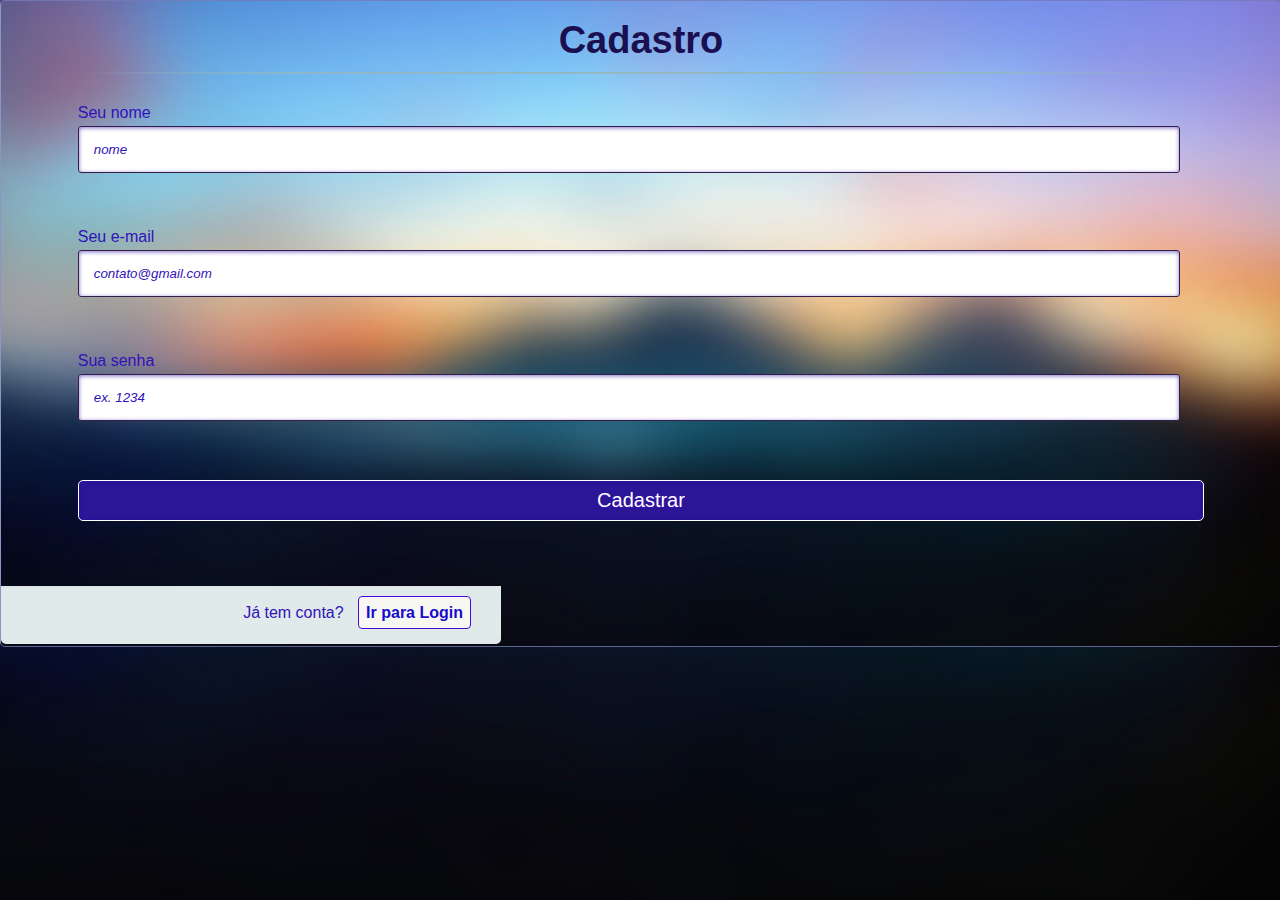
<file: index.html>
<!DOCTYPE html>
<html lang="pt-BR">
<head>
    <meta charset="UTF-8">
    <meta http-equiv="X-UA-Compatible" content="IE=edge">
    <meta name="viewport" content="width=device-width, initial-scale=1.0">
    <link rel="stylesheet" href="./style.css">
    <title>Cadastro</title>
</head>
<body>
    <div class="conteiner">
        <a class="links" id="paracadastro"></a>
        <a class="links" id="paralogin"></a>
        <div class="conect">
            <!--formulario de cadastro-->
            <div id="cadastro">
                <form method="post" action=""> 
                <h1>Cadastro</h1>
                <p>
                    <label for="nome_cad">Seu nome</label>
                    <input id="nome_cad" name="nome_cad" required="required" type="text" placeholder="nome" />
                </p>
                <p>
                    <label for="email_cad">Seu e-mail</label>
                    <input id="email_cad" name="email_cad" required="required" type="email" placeholder="contato@gmail.com"/> 
                </p>
                <p>
                    <label for="senha_cad">Sua senha</label>
                    <input id="senha_cad" name="senha_cad" required="required" type="password" placeholder="ex. 1234"/>
                </p>
                <p>
                    <input type="submit" value="Cadastrar"/>
                </p>
                <p class="link">
                    Já tem conta?
                    <a href="pag2.html"> Ir para Login </a>
                </p>
            </div>
        </div>
    </div>
</body>
</html>
</file>
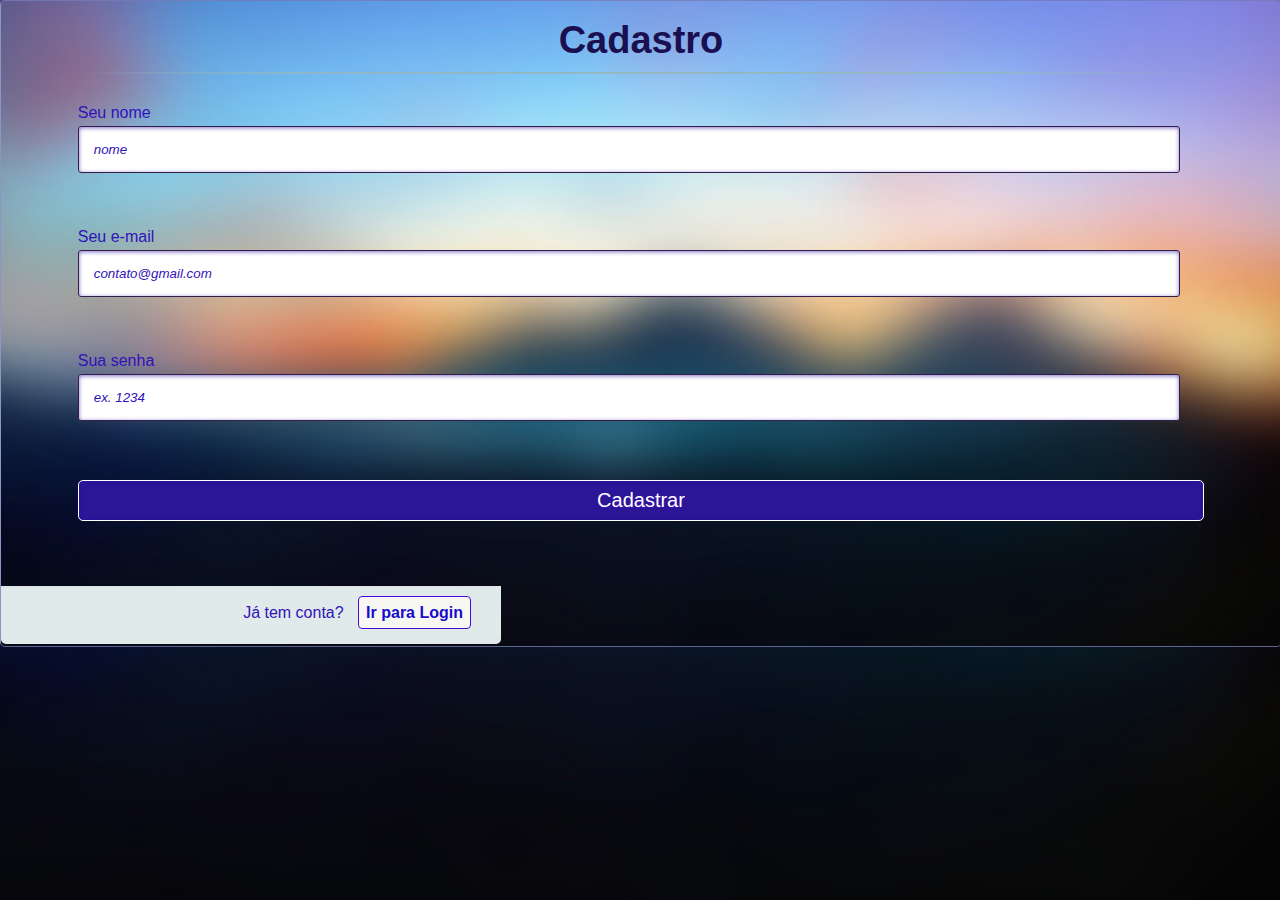
<file: html/index.html>
<!DOCTYPE html>
<html lang="pt-BR">
<head>
    <meta charset="UTF-8">
    <meta http-equiv="X-UA-Compatible" content="IE=edge">
    <meta name="viewport" content="width=device-width, initial-scale=1.0">
    <link rel="stylesheet" href="../css/style.css">
    <title>Cadastro</title>
</head>
<body>
    <div class="conteiner">
        <a class="links" id="paracadastro"></a>
        <a class="links" id="paralogin"></a>
        <div class="conect">
            <!--formulario de cadastro-->
            <div id="cadastro">
                <form method="post" action=""> 
                <h1>Cadastro</h1>
                <p>
                    <label for="nome_cad">Seu nome</label>
                    <input id="nome_cad" name="nome_cad" required="required" type="text" placeholder="nome" />
                </p>
                <p>
                    <label for="email_cad">Seu e-mail</label>
                    <input id="email_cad" name="email_cad" required="required" type="email" placeholder="contato@gmail.com"/> 
                </p>
                <p>
                    <label for="senha_cad">Sua senha</label>
                    <input id="senha_cad" name="senha_cad" required="required" type="password" placeholder="ex. 1234"/>
                </p>
                <p>
                    <input type="submit" value="Cadastrar"/>
                </p>
                <p class="link">
                    Já tem conta?
                    <a href="pag2.html"> Ir para Login </a>
                </p>
            </div>
        </div>
    </div>
</body>
</html>
</file>
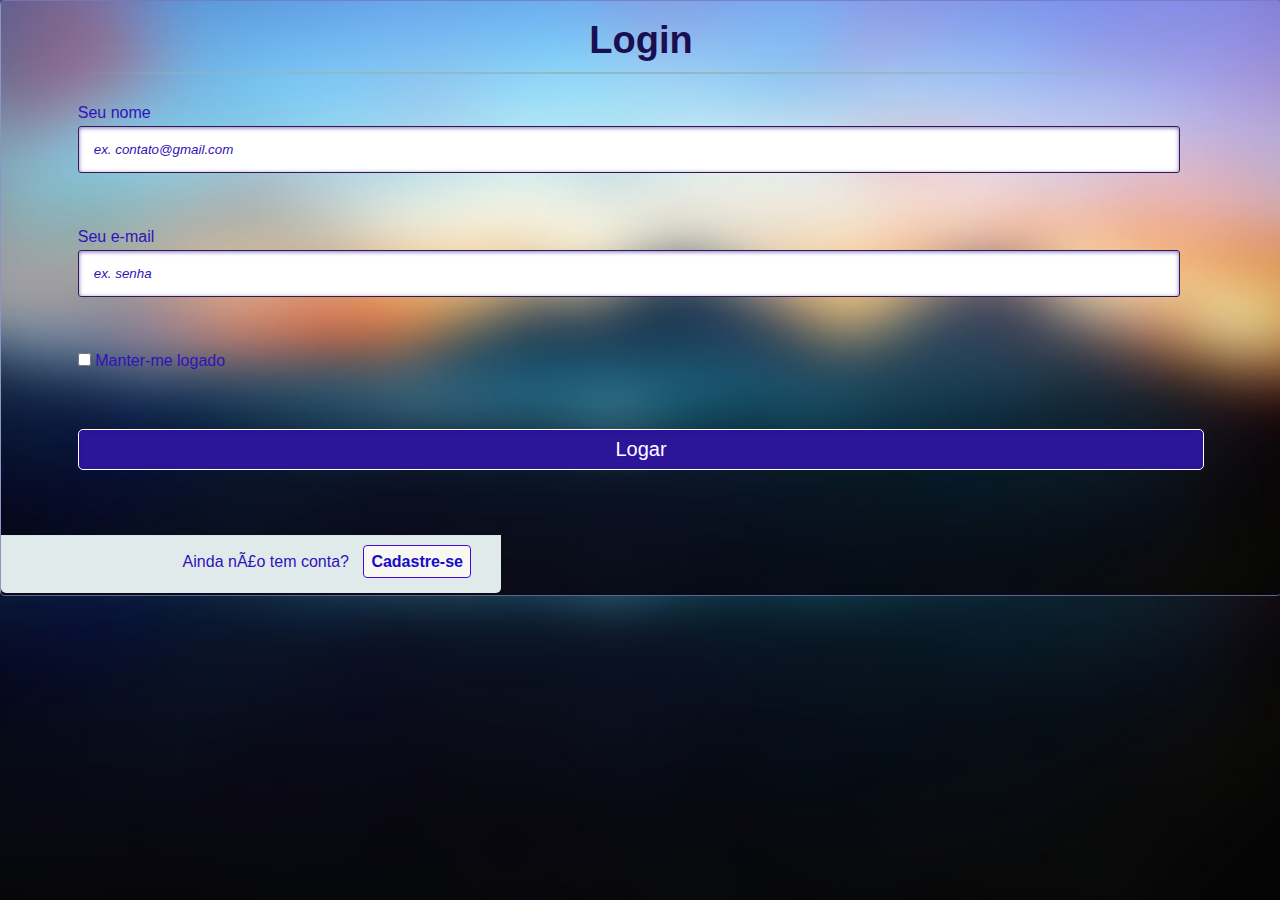
<file: pag2.html>
<!DOCTYPE html>
<html lang="pt-BR>
<head>
    <meta charset="UTF-8">
    <meta http-equiv="X-UA-Compatible" content="IE=edge">
    <meta name="viewport" content="width=device-width, initial-scale=1.0">
    <link rel="stylesheet" href="../css/style.css">
    <title>Login</title>
</head>
<body>
    <div class="conect">
        <!--formulario do login-->
        <div id="login">
            <form method="post" action="">
                <h1>Login</h1>
                <p>
                    <label for="nome_login">Seu nome</label>
                    <input id="nome_login" name="nome_login" required="required" type="text" placeholder="ex. contato@gmail.com"/>
                </p>
                <p>
                    <label for="email_login">Seu e-mail</label>
                    <input id="email_login" name="email_login" required="required" type="password" placeholder="ex. senha" />
                </p>
                <p>
                    <input type="checkbox" name="manterlogado" id="manterlogado" value="" /> 
                    <label for="manterlogado">Manter-me logado</label>
                </p>
                <p>
                    <input type="submit" value="Logar" />
                </p>
                <p class="link">
                    Ainda não tem conta?
                    <a href="../html/index.html">Cadastre-se</a>
                </p>
            </form>
        </div>
    </div>
</body>
</html>
</file>
<file: style.css>
*, *:before, *:after { 
    margin:0;
    padding:0;
    font-family: Arial,sans-serif;
}
body{
    background-image: url(/img/fundo.jpg);
    background-repeat: no-repeat;
    background-size: cover;
    background-position: center center;
}

html, body { 
 height: 100%;
 overflow: hidden
}

/* remove a linha dos links */
a{
    text-decoration: none;
}

  /* esconde as ancoras da tela */
a.links{
    display: none;
}

.content{
    width: 500px;
    max-width: 560px;
    margin: 0px auto;
    position: relative;
}

h1{
    font-size: 38px;
    color: #1a0f50;
    padding: 0px 0 10px 0;
    font-family: Arial,sans-serif;
    font-weight: bold;
    text-align: center;
    padding-bottom: 30px;
}

h1:after{
    content: ' ';
    display: block;
    width: 100%;
    height: 2px;
    margin-top: 10px;
    background: -webkit-linear-gradient(left, rgba(19, 19, 19, 0) 0%,rgba(147,184,189,0.8) 20%,rgba(147,184,189,1) 53%,rgba(147,184,189,0.8) 79%,rgba(147,184,189,0) 100%); 
    background: linear-gradient(left, rgba(147,184,189,0) 0%,rgba(147,184,189,0.8) 20%,rgba(147,184,189,1) 53%,rgba(147,184,189,0.8) 79%,rgba(147,184,189,0) 100%); 
}

p{
    margin-bottom: 55px;
}
   
.content p:first-child{
    margin: 0px;
}
   
label{
    color: #3112b8;
    position: relative;
}

/* placeholder */
::-webkit-input-placeholder{
    color: #3112b8; 
    font-style: italic;
}
   
input:-moz-placeholder, textarea:-moz-placeholder{
    color: #bebcbc;
    font-style: italic;
}
input {
    outline: none;
  }
   
  /*estilo dos input,  menos o checkbox */
  input:not([type="checkbox"]){
      width: 95%;
      margin-top: 4px;
      padding: 15px;    
      border: 1px solid #311f49;
   
      -webkit-border-radius: 3px;
      border-radius: 3px;
   
    -webkit-box-shadow: 0px 1px 4px 0px rgba(168, 168, 168, 0.6) inset;
    box-shadow: 0px 1px 4px 0px rgba(45, 13, 161, 0.6) inset;
   
    -webkit-transition: all 0.2s linear;
    transition: all 0.2s linear;
}
   
  /*estilo do botão submit */
  input[type="submit"]{
    width: 100%!important;
    cursor: pointer;  
    background: rgb(42, 22, 150);
    padding: 8px 5px;
    color: #fff;
    font-size: 20px;  
    border: 1px solid #fff;   
    margin-bottom: 10px;  
    text-shadow: 0 1px 1px rgb(67, 13, 192);
   
    -webkit-border-radius: 5px;
    border-radius: 5px;
   
    transition: all 0.2s linear;
}
   
  /*estilo do botão submit no hover */
  input[type="submit"]:hover{
    background: #3112b8;
}

.link{
    position: absolute;
    background: #e1eaeb;
    color: #3112b8;
    left: 0px;
    height: 20px;
    width: 440px;
    padding: 17px 30px 20px 30px;
    font-size: 16px;
    text-align: right;
    border-top: 1px solid #dbe5e8;
   
    -webkit-border-radius: 0 0  5px 5px;
    border-radius: 0 0  5px 5px;
  }
   
.link a {
    font-weight: bold;
    background: #f7f8f1;
    padding: 7px;
    color: rgb(24, 11, 204);
    margin-left: 10px;
    border: 1px solid #4708da;
   
    -webkit-border-radius: 4px;
    border-radius: 4px;  
   
    -webkit-transition: all 0.4s linear;
    transition: all 0.4s  linear;
  }
   
.link a:hover {
    color: #2e0ebd;
    background: #f7f7f7;
    border: 1px solid #1e193f;
}

#cadastro, 
#login{
  position: absolute;
  top: 0px;
  width: 88%;   
  padding: 18px 6% 60px 6%;
  margin: 0 0 35px 0;
  background: #f7f7f7;
  border: 1px solid rgba(118, 122, 184, 0.8);
  border-radius: 5px;
  background-image: url(/img/fundo.jpg);
  background-repeat: no-repeat;
  background-size: cover;
  background-position: center center;
   
  -webkit-animation-duration: 0.5s;
  -webkit-animation-timing-function: ease;
  -webkit-animation-fill-mode: both;
 
  animation-duration: 0.5s;
  animation-timing-function: ease;
  animation-fill-mode: both;
}

/* Efeito ao clicar no botão ( Ir para Login ) */
#paracadastro:target ~ .content #cadastro,
#paralogin:target ~ .content #login{
  z-index: 2;
  -webkit-animation-name: fadeInLeft;
  animation-name: fadeInLeft;
 
  -webkit-animation-delay: .1s;
  animation-delay: .1s;
}
 
/* Efeito ao clicar no botão ( Cadastre-se ) */
#registro:target ~ .content #login,
#paralogin:target ~ .content #cadastro{
  -webkit-animation-name: fadeOutLeft;
  animation-name: fadeOutLeft;
}

/*fadeInLeft*/
@-webkit-keyframes fadeInLeft {
    0% {
      opacity: 0;
      -webkit-transform: translateX(-20px);
    }
    100% {
      opacity: 1;
      -webkit-transform: translateX(0);
    }
}
   
@keyframes fadeInLeft {
    0% {
      opacity: 0;
      transform: translateX(-20px);
    }
    100% {
      opacity: 1;
      transform: translateX(0);
    }
}
   
  /*fadeOutLeft*/
@-webkit-keyframes fadeOutLeft {
    0% {
      opacity: 1;
      -webkit-transform: translateX(0);
    }
    100% {
      opacity: 0;
      -webkit-transform: translateX(-20px);
    }
}
   
@keyframes fadeOutLeft {
    0% {
      opacity: 1;
      transform: translateX(0);
    }
    100% {
      opacity: 0;
      transform: translateX(-20px);
    }
}
</file>
<file: css/style.css>
*, *:before, *:after { 
    margin:0;
    padding:0;
    font-family: Arial,sans-serif;
}
body{
    background-image: url(../img/fundo.jpg);
    background-repeat: no-repeat;
    background-size: cover;
    background-position: center center;
}

html, body { 
 height: 100%;
 overflow: hidden
}

/* remove a linha dos links */
a{
    text-decoration: none;
}

  /* esconde as ancoras da tela */
a.links{
    display: none;
}

.content{
    width: 500px;
    max-width: 560px;
    margin: 0px auto;
    position: relative;
}

h1{
    font-size: 38px;
    color: #1a0f50;
    padding: 0px 0 10px 0;
    font-family: Arial,sans-serif;
    font-weight: bold;
    text-align: center;
    padding-bottom: 30px;
}

h1:after{
    content: ' ';
    display: block;
    width: 100%;
    height: 2px;
    margin-top: 10px;
    background: -webkit-linear-gradient(left, rgba(19, 19, 19, 0) 0%,rgba(147,184,189,0.8) 20%,rgba(147,184,189,1) 53%,rgba(147,184,189,0.8) 79%,rgba(147,184,189,0) 100%); 
    background: linear-gradient(left, rgba(147,184,189,0) 0%,rgba(147,184,189,0.8) 20%,rgba(147,184,189,1) 53%,rgba(147,184,189,0.8) 79%,rgba(147,184,189,0) 100%); 
}

p{
    margin-bottom: 55px;
}
   
.content p:first-child{
    margin: 0px;
}
   
label{
    color: #3112b8;
    position: relative;
}

/* placeholder */
::-webkit-input-placeholder{
    color: #3112b8; 
    font-style: italic;
}
   
input:-moz-placeholder, textarea:-moz-placeholder{
    color: #bebcbc;
    font-style: italic;
}
input {
    outline: none;
  }
   
  /*estilo dos input,  menos o checkbox */
  input:not([type="checkbox"]){
      width: 95%;
      margin-top: 4px;
      padding: 15px;    
      border: 1px solid #311f49;
   
      -webkit-border-radius: 3px;
      border-radius: 3px;
   
    -webkit-box-shadow: 0px 1px 4px 0px rgba(168, 168, 168, 0.6) inset;
    box-shadow: 0px 1px 4px 0px rgba(45, 13, 161, 0.6) inset;
   
    -webkit-transition: all 0.2s linear;
    transition: all 0.2s linear;
}
   
  /*estilo do botão submit */
  input[type="submit"]{
    width: 100%!important;
    cursor: pointer;  
    background: rgb(42, 22, 150);
    padding: 8px 5px;
    color: #fff;
    font-size: 20px;  
    border: 1px solid #fff;   
    margin-bottom: 10px;  
    text-shadow: 0 1px 1px rgb(67, 13, 192);
   
    -webkit-border-radius: 5px;
    border-radius: 5px;
   
    transition: all 0.2s linear;
}
   
  /*estilo do botão submit no hover */
  input[type="submit"]:hover{
    background: #3112b8;
}

.link{
    position: absolute;
    background: #e1eaeb;
    color: #3112b8;
    left: 0px;
    height: 20px;
    width: 440px;
    padding: 17px 30px 20px 30px;
    font-size: 16px;
    text-align: right;
    border-top: 1px solid #dbe5e8;
   
    -webkit-border-radius: 0 0  5px 5px;
    border-radius: 0 0  5px 5px;
  }
   
.link a {
    font-weight: bold;
    background: #f7f8f1;
    padding: 7px;
    color: rgb(24, 11, 204);
    margin-left: 10px;
    border: 1px solid #4708da;
   
    -webkit-border-radius: 4px;
    border-radius: 4px;  
   
    -webkit-transition: all 0.4s linear;
    transition: all 0.4s  linear;
  }
   
.link a:hover {
    color: #2e0ebd;
    background: #f7f7f7;
    border: 1px solid #1e193f;
}

#cadastro, 
#login{
  position: absolute;
  top: 0px;
  width: 88%;   
  padding: 18px 6% 60px 6%;
  margin: 0 0 35px 0;
  background: #f7f7f7;
  border: 1px solid rgba(118, 122, 184, 0.8);
  border-radius: 5px;
  background-image: url(../img/fundo.jpg);
  background-repeat: no-repeat;
  background-size: cover;
  background-position: center center;
   
  -webkit-animation-duration: 0.5s;
  -webkit-animation-timing-function: ease;
  -webkit-animation-fill-mode: both;
 
  animation-duration: 0.5s;
  animation-timing-function: ease;
  animation-fill-mode: both;
}

/* Efeito ao clicar no botão ( Ir para Login ) */
#paracadastro:target ~ .content #cadastro,
#paralogin:target ~ .content #login{
  z-index: 2;
  -webkit-animation-name: fadeInLeft;
  animation-name: fadeInLeft;
 
  -webkit-animation-delay: .1s;
  animation-delay: .1s;
}
 
/* Efeito ao clicar no botão ( Cadastre-se ) */
#registro:target ~ .content #login,
#paralogin:target ~ .content #cadastro{
  -webkit-animation-name: fadeOutLeft;
  animation-name: fadeOutLeft;
}

/*fadeInLeft*/
@-webkit-keyframes fadeInLeft {
    0% {
      opacity: 0;
      -webkit-transform: translateX(-20px);
    }
    100% {
      opacity: 1;
      -webkit-transform: translateX(0);
    }
}
   
@keyframes fadeInLeft {
    0% {
      opacity: 0;
      transform: translateX(-20px);
    }
    100% {
      opacity: 1;
      transform: translateX(0);
    }
}
   
  /*fadeOutLeft*/
@-webkit-keyframes fadeOutLeft {
    0% {
      opacity: 1;
      -webkit-transform: translateX(0);
    }
    100% {
      opacity: 0;
      -webkit-transform: translateX(-20px);
    }
}
   
@keyframes fadeOutLeft {
    0% {
      opacity: 1;
      transform: translateX(0);
    }
    100% {
      opacity: 0;
      transform: translateX(-20px);
    }
}
</file>
